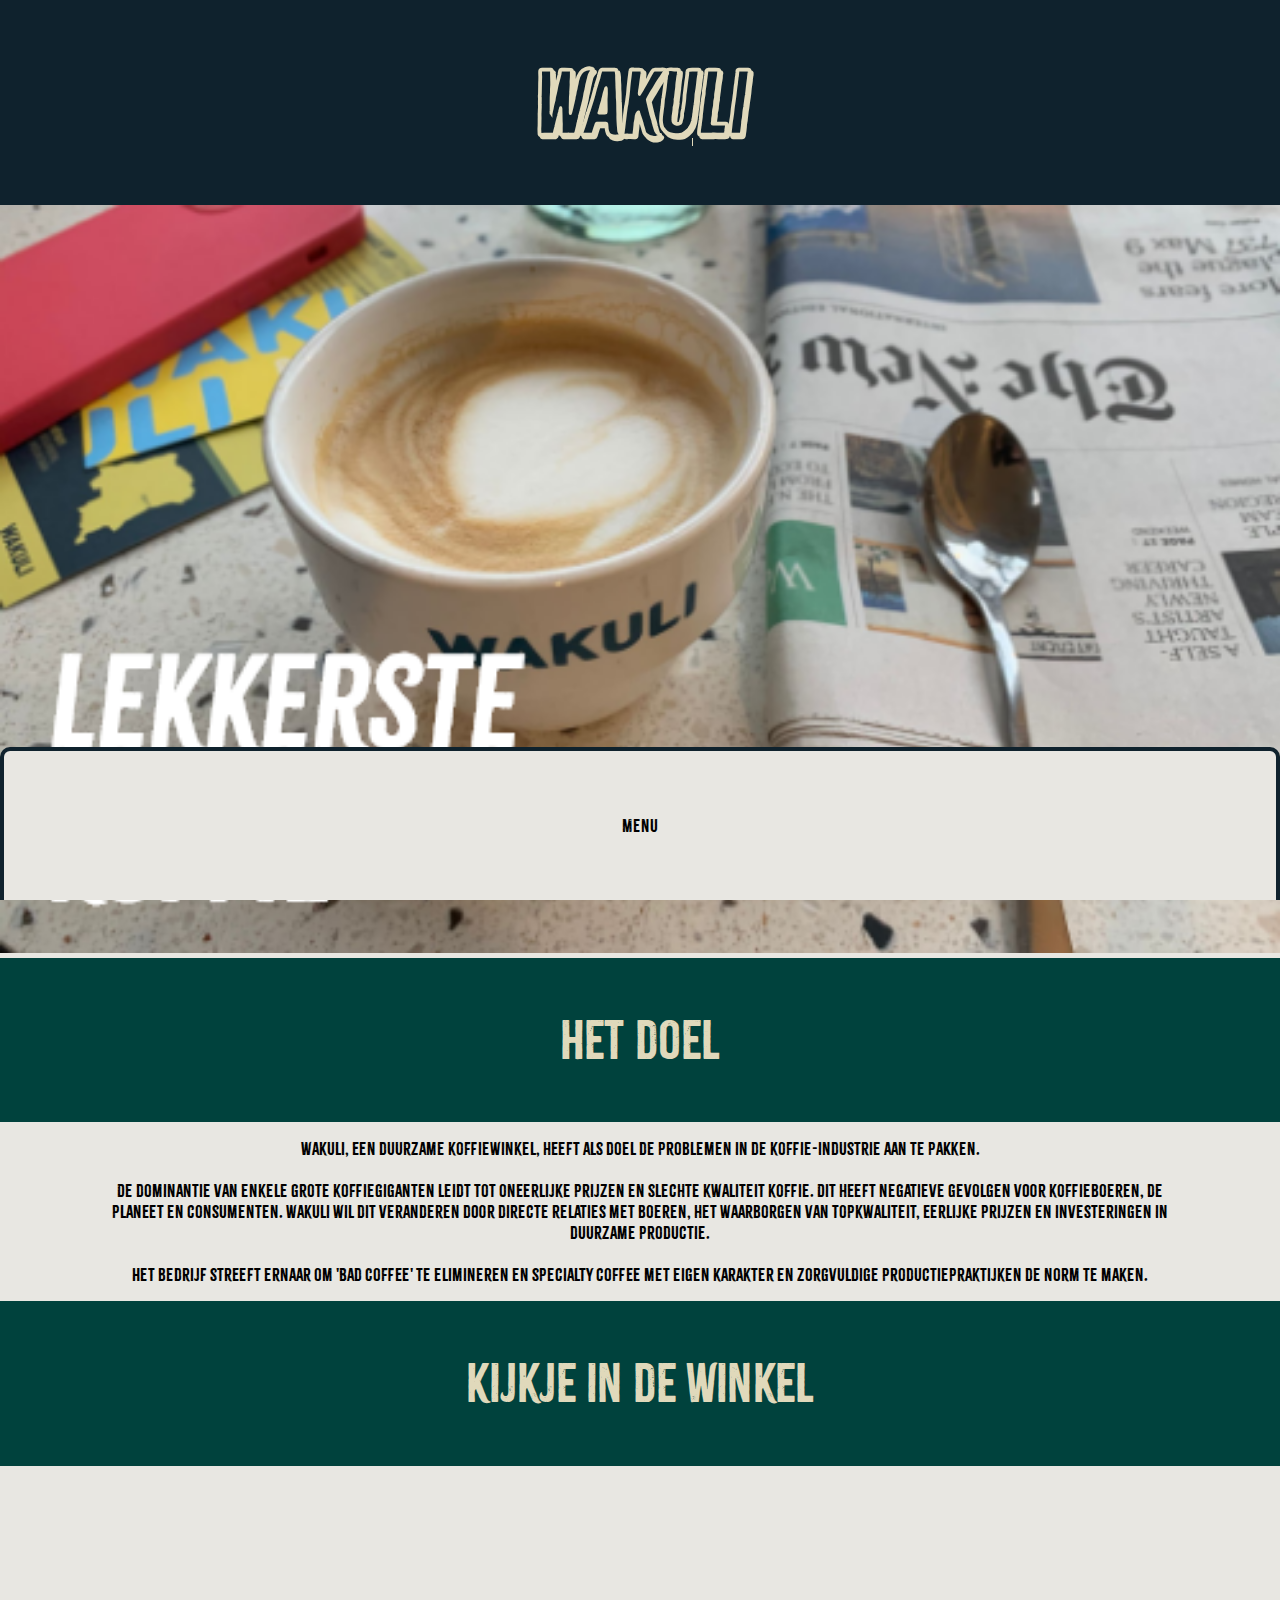
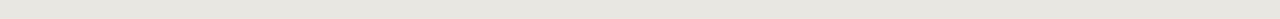
<file: index.html>
<!DOCTYPE html>
<html lang="NL">
  <head>
    <meta charset="UTF-8" />
    <meta name="viewport" content="width=device-width, initial-scale=1.0" />
    <title>Wakuli | Homepage</title>
    <link rel="stylesheet" href="stylesheet.css" />
  </head>
  <body>
    <header>
      <h1><a href="index.html">Wakuli</a></h1>
    </header>
    <main>
      <!-- bronvermelding voor slideshow: https://www.tutorialspoint.com/programming-a-slideshow-with-html-and-css -->
      <div class="parent">
        <div class="slides">
          <div class="element">
            <h3 class="content">
              <img src="images/zelf/1.1.png" alt="ingeschonken koffie" />
            </h3>
          </div>
          <div class="element">
            <h3 class="content">
              <img src="images/zelf/3.1.png" alt="emmer met koffiebonen" />
            </h3>
          </div>
          <div class="element">
            <h3 class="content">
              <img
                src="images/zelf/4.1.png"
                alt="medewerker die de machine aanvult"
              />
            </h3>
          </div>
          <div class="element">
            <h3 class="content">
              <img
                src="images/zelf/5.1.png"
                alt="koffie die wordt ingeschonken"
              />
            </h3>
          </div>
        </div>
      </div>
      <section>
        <article class="doel">
          <h2>Het doel</h2>
          <p>
            Wakuli, een duurzame koffiewinkel, heeft als doel de problemen in de
            koffie-industrie aan te pakken. <br><br>De dominantie van enkele grote
            koffiegiganten leidt tot oneerlijke prijzen en slechte kwaliteit
            koffie. Dit heeft negatieve gevolgen voor koffieboeren, de planeet
            en consumenten. Wakuli wil dit veranderen door directe relaties met
            boeren, het waarborgen van topkwaliteit, eerlijke prijzen en
            investeringen in duurzame productie.<br><br> Het bedrijf streeft ernaar om
            'Bad Coffee' te elimineren en specialty coffee met eigen karakter en
            zorgvuldige productiepraktijken de norm te maken.
          </p>
        </article>
        <article>
          <h2>Kijkje in de winkel</h2>
        </article>
      </section>
    </main>

    <footer>
      <div class="menu">
        <a href="index.html">Homepage</a>
        <a href="product.html">Product</a>
        <a href="duurzaam.html">Duurzaam</a>
        <a href="gegevens.html">Gegevens</a>
      </div>
      <p>Menu</p>
    </footer>
  </body>
</html>
</file>
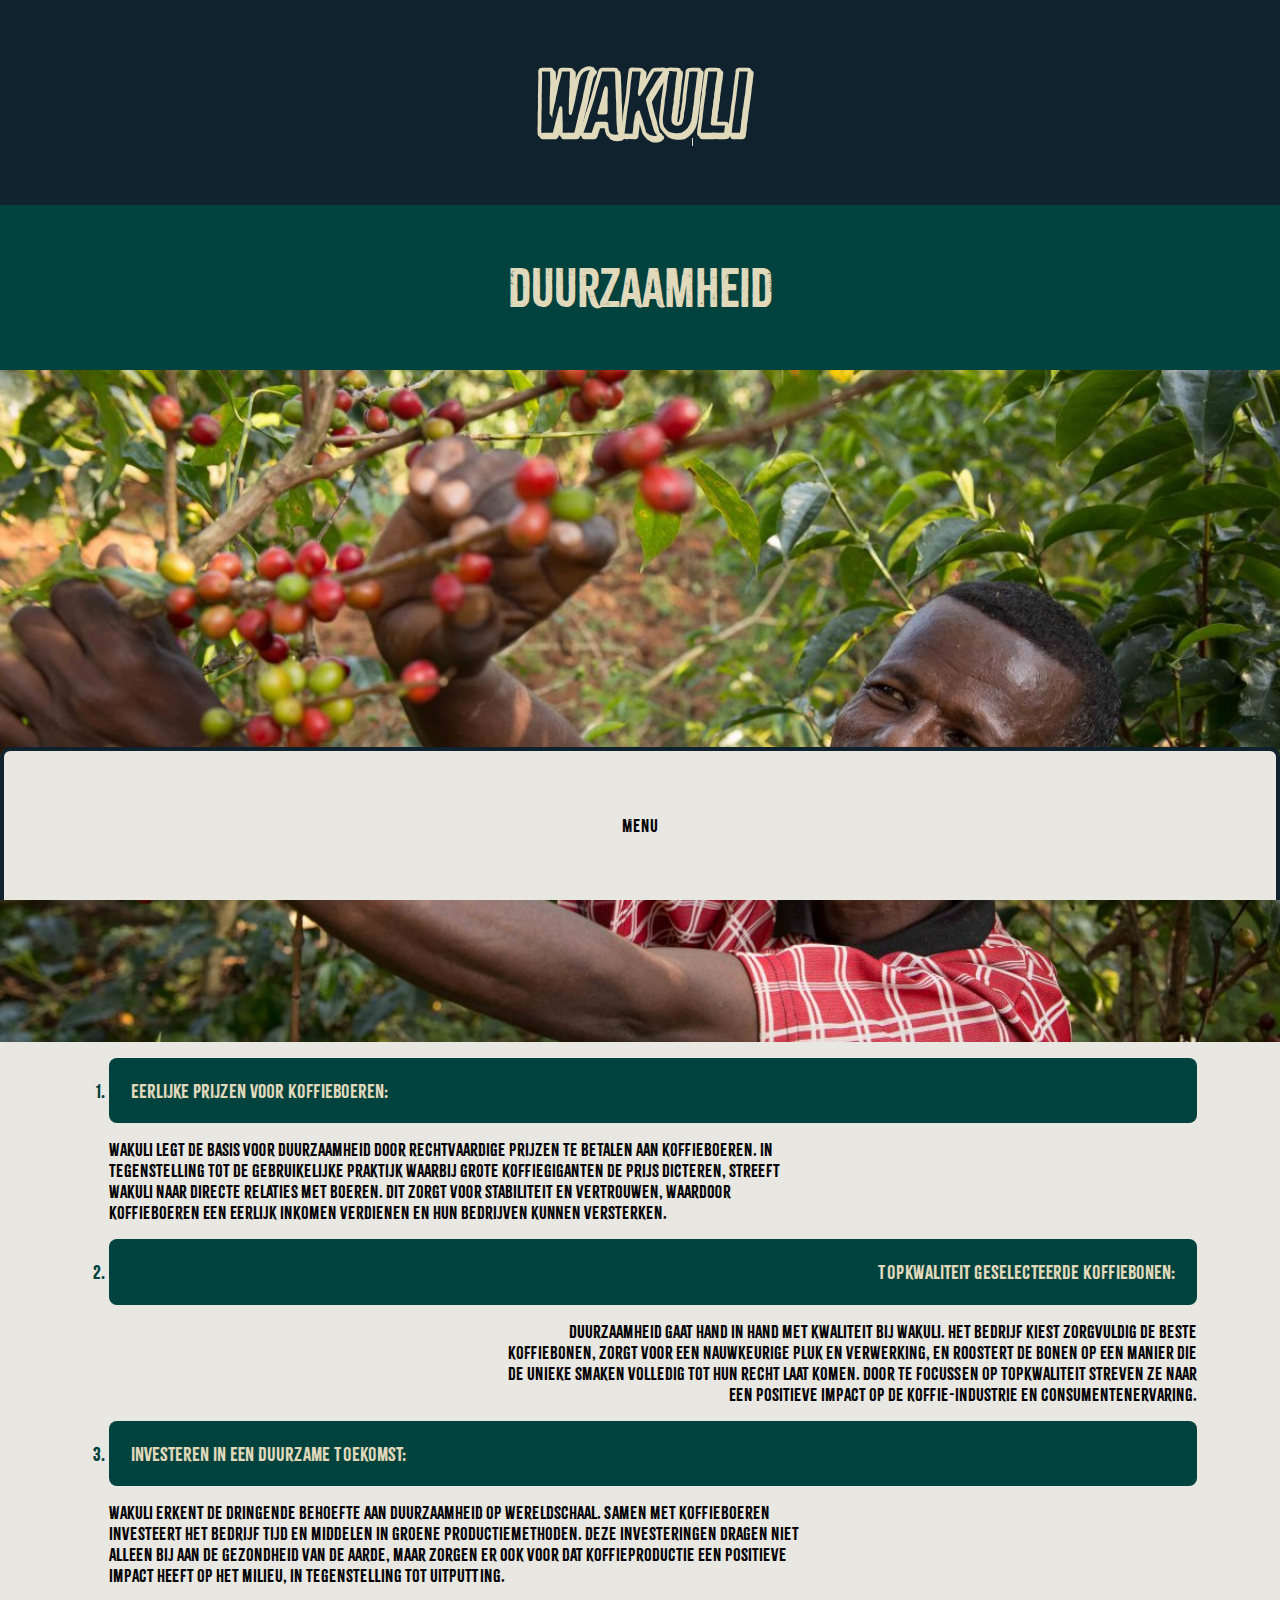
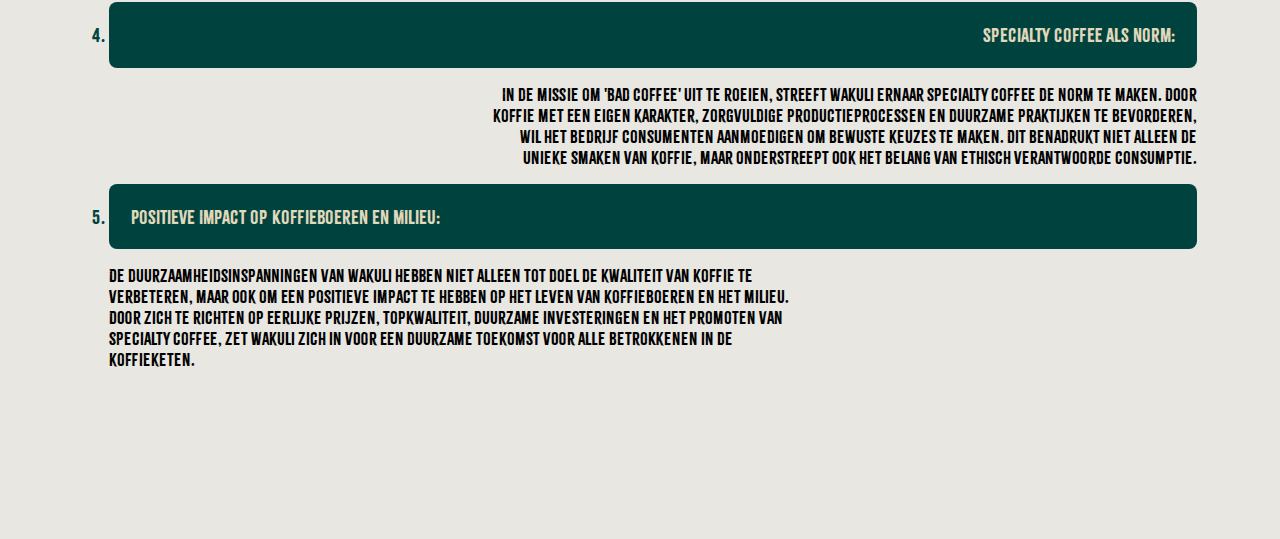
<file: duurzaam.html>
<!DOCTYPE html>
<html lang="NL">
  <head>
    <meta charset="UTF-8" />
    <meta name="viewport" content="width=device-width, initial-scale=1.0" />
    <title>Wakuli | Duurzaamheid</title>
    <link rel="stylesheet" href="stylesheet.css" />
  </head>
  <body>
    <header>
      <h1><a href="index.html">Wakuli</a></h1>
    </header>
    <main>
      <h2>Duurzaamheid</h2>
      <img class="foto" src="images/koffieboer.jpg" alt="koffieboer" />
      <section>
        <article>
          <ol>
            <div class="links">
            <li>Eerlijke Prijzen voor Koffieboeren:</li>
            <p>
              Wakuli legt de basis voor duurzaamheid door rechtvaardige prijzen
              te betalen aan koffieboeren. In tegenstelling tot de gebruikelijke
              praktijk waarbij grote koffiegiganten de prijs dicteren, streeft
              Wakuli naar directe relaties met boeren. Dit zorgt voor
              stabiliteit en vertrouwen, waardoor koffieboeren een eerlijk
              inkomen verdienen en hun bedrijven kunnen versterken.
            </p>
            </div>
            <div class="rechts">
            <li>Topkwaliteit Geselecteerde Koffiebonen:</li>
            <p>
              Duurzaamheid gaat hand in hand met kwaliteit bij Wakuli. Het
              bedrijf kiest zorgvuldig de beste koffiebonen, zorgt voor een
              nauwkeurige pluk en verwerking, en roostert de bonen op een manier
              die de unieke smaken volledig tot hun recht laat komen. Door te
              focussen op topkwaliteit streven ze naar een positieve impact op
              de koffie-industrie en consumentenervaring.
            </p>
            </div>
            <div class="links">
            <li>Investeren in een Duurzame Toekomst:</li>
            <p>
              Wakuli erkent de dringende behoefte aan duurzaamheid op
              wereldschaal. Samen met koffieboeren investeert het bedrijf tijd
              en middelen in groene productiemethoden. Deze investeringen dragen
              niet alleen bij aan de gezondheid van de aarde, maar zorgen er ook
              voor dat koffieproductie een positieve impact heeft op het milieu,
              in tegenstelling tot uitputting.
            </p>
            </div>
            <div class="rechts">
            <li>Specialty Coffee als Norm:</li>
            <p>
              In de missie om 'Bad Coffee' uit te roeien, streeft Wakuli ernaar
              specialty coffee de norm te maken. Door koffie met een eigen
              karakter, zorgvuldige productieprocessen en duurzame praktijken te
              bevorderen, wil het bedrijf consumenten aanmoedigen om bewuste
              keuzes te maken. Dit benadrukt niet alleen de unieke smaken van
              koffie, maar onderstreept ook het belang van ethisch verantwoorde
              consumptie.
            </p>
            </div>
            <div class="links">
            <li>Positieve Impact op Koffieboeren en Milieu:</li>
            <p>
              De duurzaamheidsinspanningen van Wakuli hebben niet alleen tot
              doel de kwaliteit van koffie te verbeteren, maar ook om een
              positieve impact te hebben op het leven van koffieboeren en het
              milieu. Door zich te richten op eerlijke prijzen, topkwaliteit,
              duurzame investeringen en het promoten van specialty coffee, zet
              Wakuli zich in voor een duurzame toekomst voor alle betrokkenen in
              de koffieketen.
            </p>
            </div>
          </ol>
        </article>
      </section>
    </main>

    <footer>
      <div class="menu">
        <a href="index.html">Homepage</a>
        <a href="product.html">Product</a>
        <a href="duurzaam.html">Duurzaam</a>
        <a href="gegevens.html">Gegevens</a>
      </div>
      <p>Menu</p>
    </footer>
  </body>
</html>
</file>
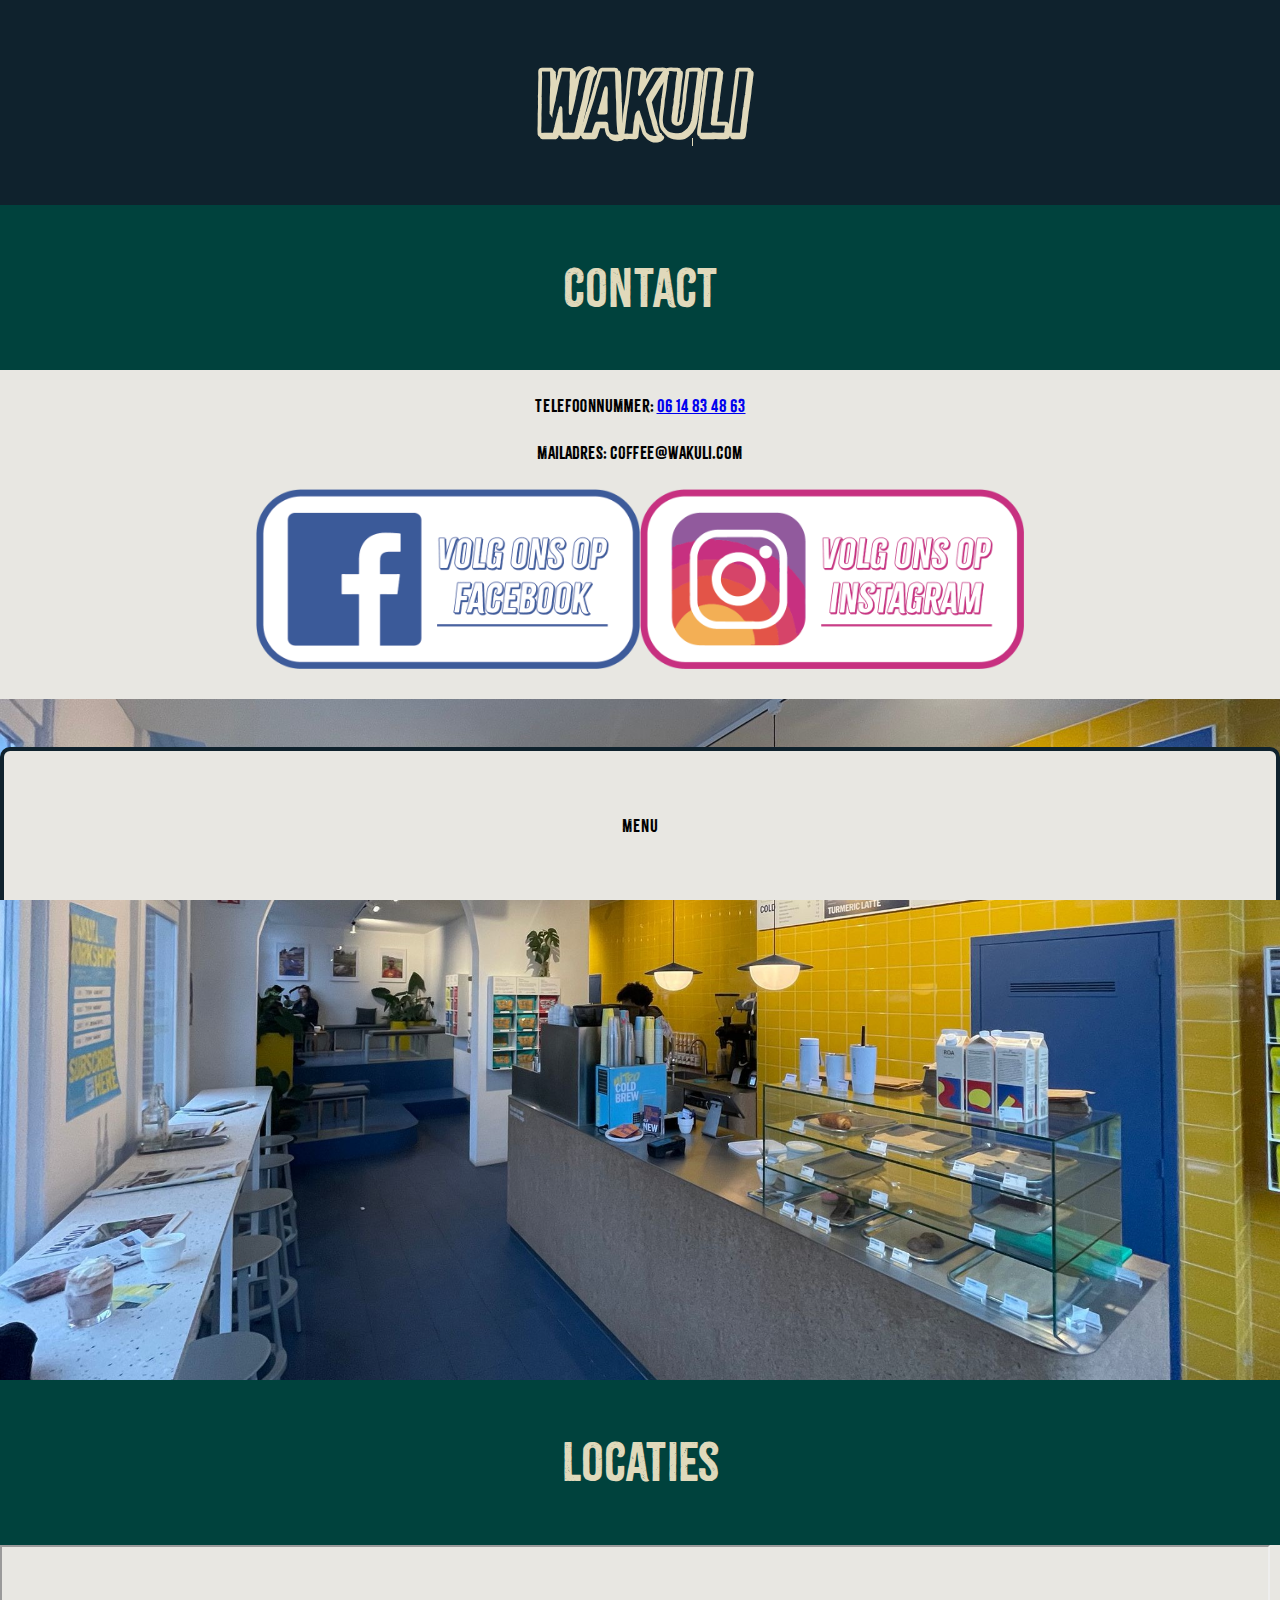
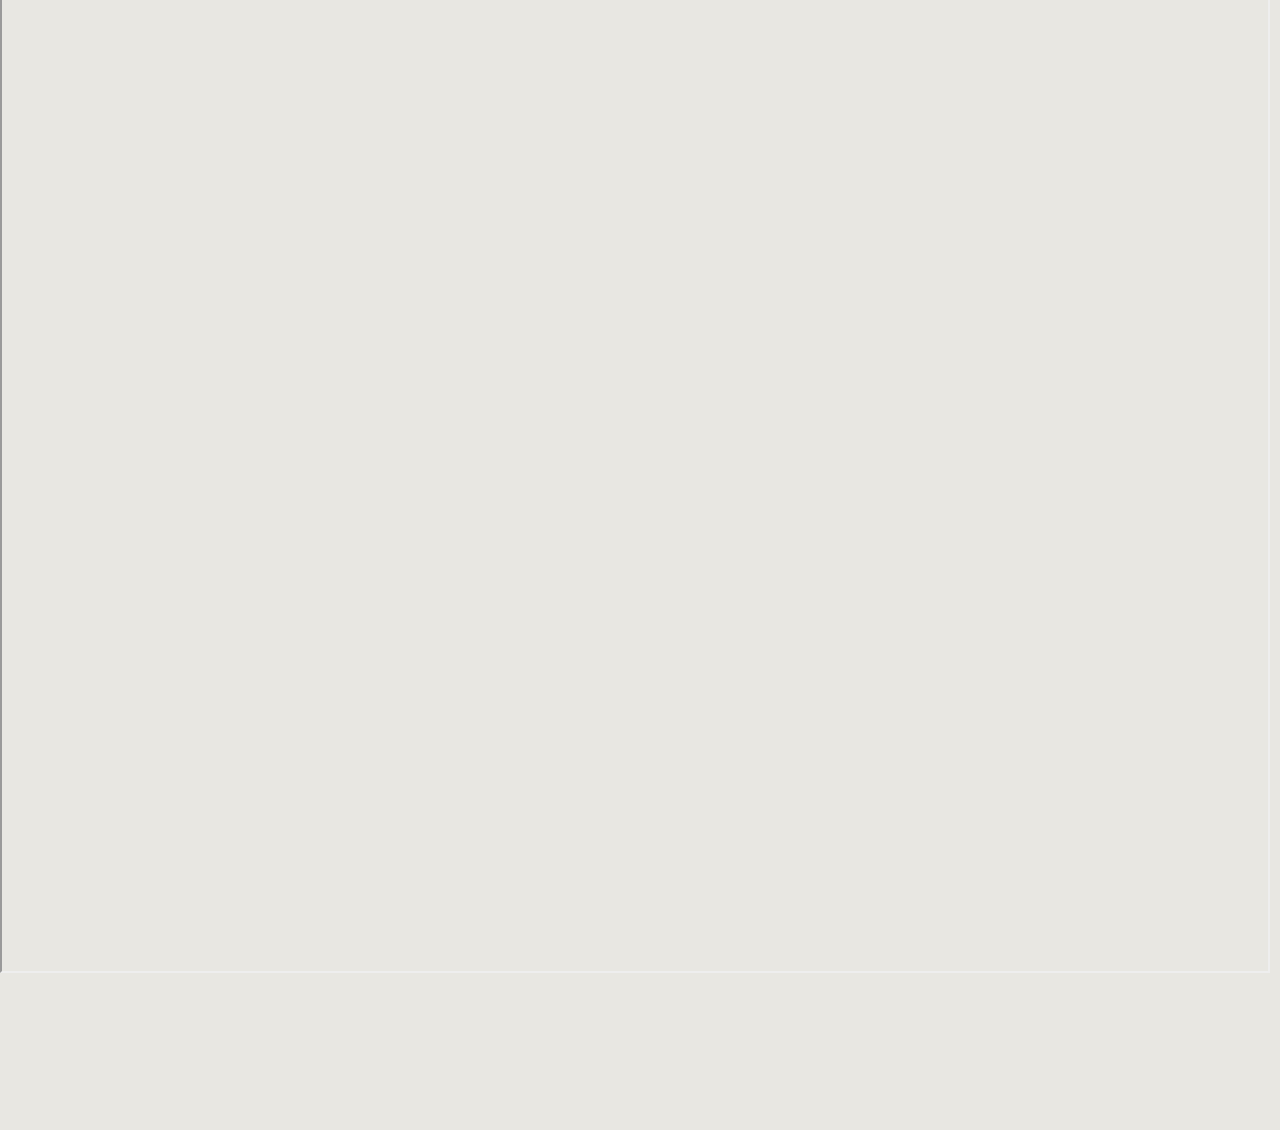
<file: gegevens.html>
<!DOCTYPE html>
<html lang="NL">
  <head>
    <meta charset="UTF-8" />
    <meta name="viewport" content="width=device-width, initial-scale=1.0" />
    <title>Wakuli | Gegevens</title>
    <link rel="stylesheet" href="stylesheet.css" />
  </head>
  <body>
    <header>
      <h1><a href="index.html">Wakuli</a></h1>
    </header>
    <main>
      <section>
        <h2>Contact</h2>
        <article class="contact">
          <p>
            Telefoonnummer:
            <a
              href="https://api.whatsapp.com/send/?phone=31614834863&text=urlencodedtext&type=phone_number&app_absent=0"
              >06 14 83 48 63</a
            >
          </p>
          <p>Mailadres: coffee@wakuli.com</p>
          <p>
            <a href="https://www.facebook.com/WakuliCoffee/?locale=nl_NL"
              ><img src="images/facebook.png" alt="facebook-volg-knop" /></a
            ><a href="https://www.instagram.com/wakulicoffee/"
              ><img src="images/insta.png" alt="insta-volg-knop"
            /></a>
          </p>
        </article>
      </section>
      <img class="foto" src="images/zelf/7.1.jpeg" alt="winkel" />
      <section>
        <h2>Locaties</h2>
        <article>
          <iframe
            class="googlemaps"
            src="https://www.google.com/maps/embed?pb=!1m18!1m12!1m3!1d19489.003100787977!2d4.8919827441716315!3d52.36814637610751!2m3!1f0!2f0!3f0!3m2!1i1024!2i768!4f13.1!3m3!1m2!1s0x47c6099647cff60d%3A0xf70382599747d6c3!2sWakuli%20specialty%20coffee%20bar!5e0!3m2!1snl!2snl!4v1704983225850!5m2!1snl!2snl"
            allowfullscreen=""
            loading="lazy"
            referrerpolicy="no-referrer-when-downgrade">
        </iframe>
        </article>
      </section>
    </main>

    <footer>
      <div class="menu">
        <a href="index.html">Homepage</a>
        <a href="product.html">Product</a>
        <a href="duurzaam.html">Duurzaam</a>
        <a href="gegevens.html">Gegevens</a>
      </div>
      <p>Menu</p>
    </footer>
  </body>
</html>
</file>
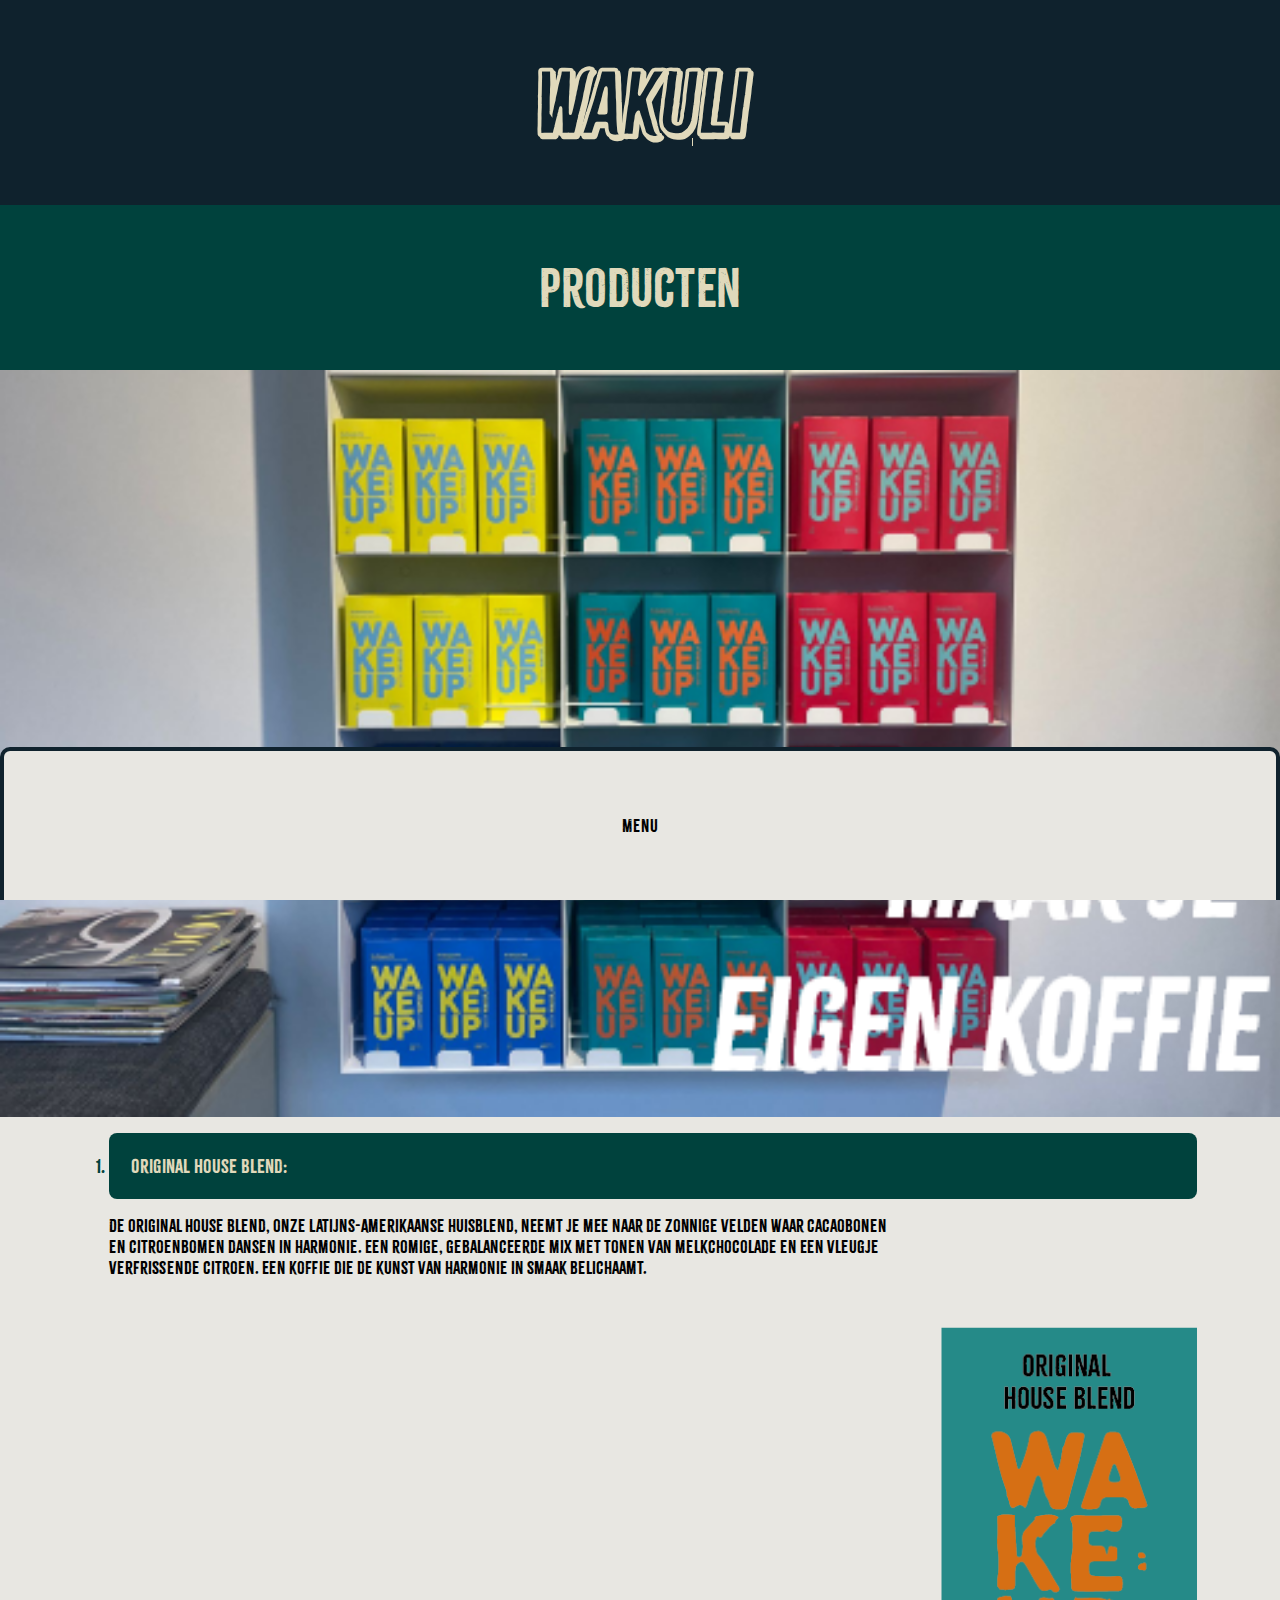
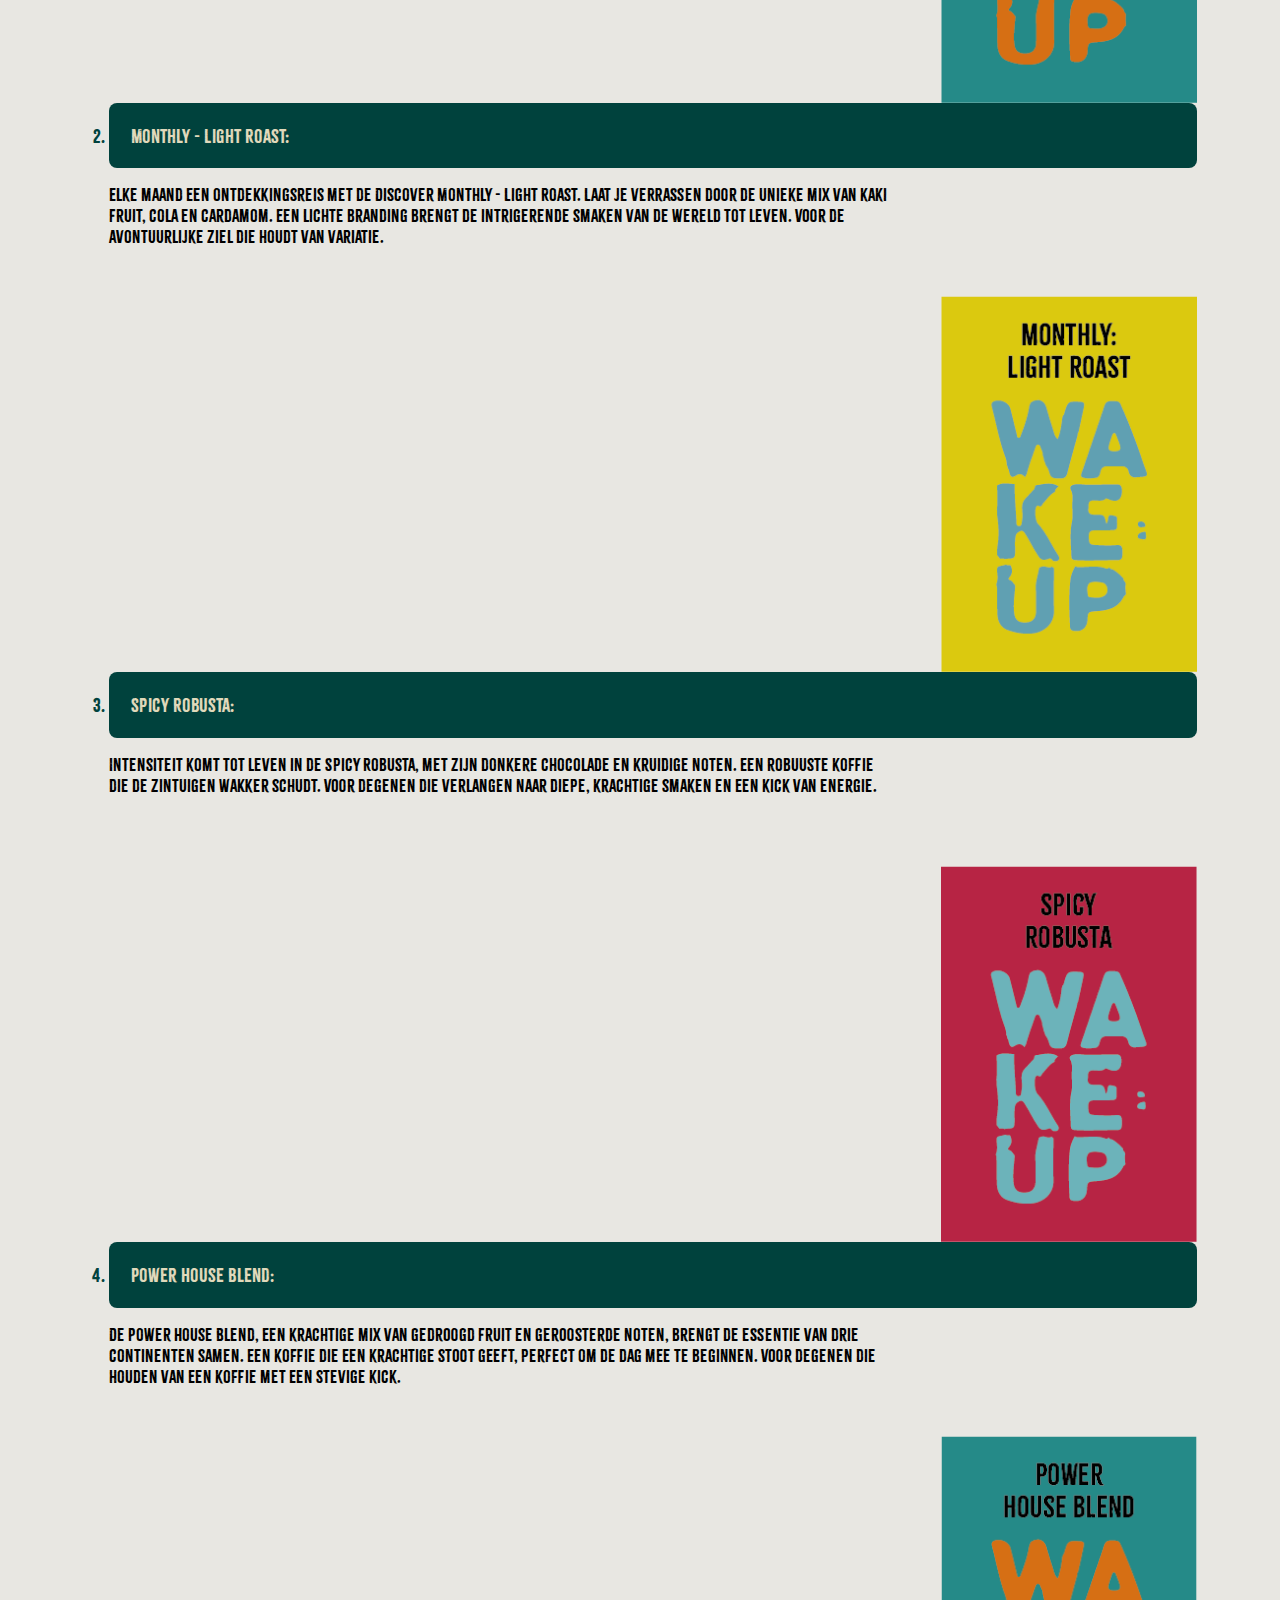
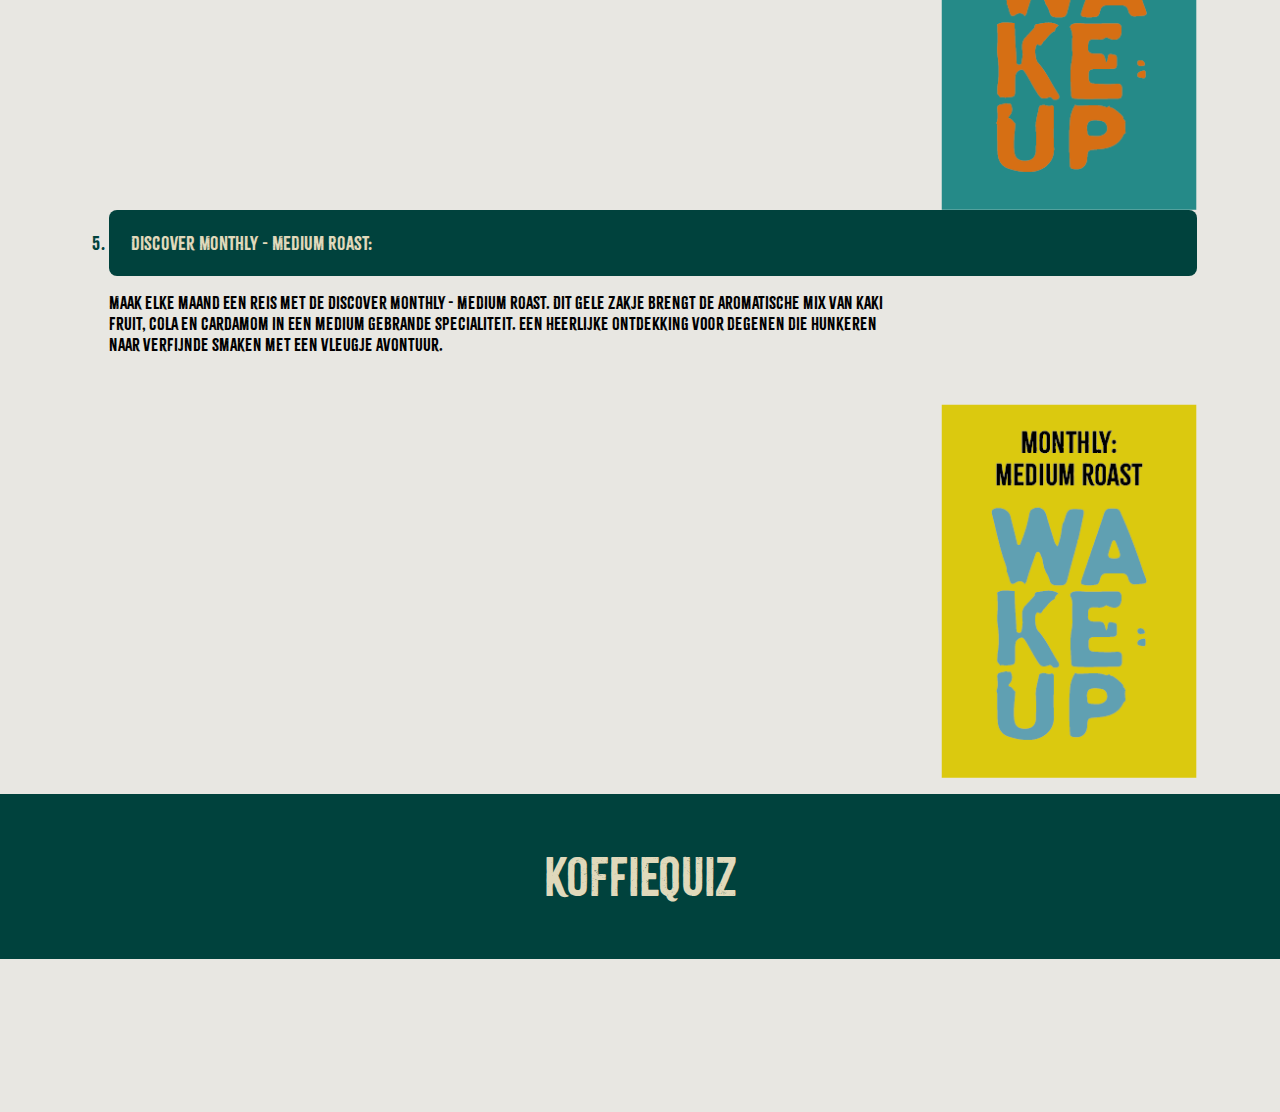
<file: product.html>
<!DOCTYPE html>
<html lang="NL">
  <head>
    <meta charset="UTF-8" />
    <meta name="viewport" content="width=device-width, initial-scale=1.0" />
    <title>Wakuli | Producten</title>
    <link rel="stylesheet" href="stylesheet.css" />
  </head>
  <body>
    <header>
      <h1><a href="index.html">Wakuli</a></h1>
    </header>
    <main>
      <h2>Producten</h2>
      <img class="foto" src="images/zelf/6.1.png" alt="koffie" />
      <section>
        <article>
          <ol>
            <li>Original House Blend:</li>
            <div class="product-flex">
              <p>
                De Original House Blend, onze Latijns-Amerikaanse huisblend,
                neemt je mee naar de zonnige velden waar cacaobonen en
                citroenbomen dansen in harmonie. Een romige, gebalanceerde mix
                met tonen van melkchocolade en een vleugje verfrissende citroen.
                Een koffie die de kunst van harmonie in smaak belichaamt.
              </p>
              <img class="productimg" src="images/zelf/t6.png" alt="Medium Roast koffiezak" />
            </div>
            <li>Monthly - Light Roast:</li>
            <div class="product-flex">
              <p>
                Elke maand een ontdekkingsreis met de Discover Monthly - Light
                Roast. Laat je verrassen door de unieke mix van kaki fruit, cola
                en cardamom. Een lichte branding brengt de intrigerende smaken
                van de wereld tot leven. Voor de avontuurlijke ziel die houdt
                van variatie.
              </p>
              <img class="productimg" src="images/zelf/t4.png" alt="Light Roast koffiezak" />
            </div>
            <li>Spicy Robusta:</li>
            <div class="product-flex">
              <p>
                Intensiteit komt tot leven in de Spicy Robusta, met zijn donkere
                chocolade en kruidige noten. Een robuuste koffie die de
                zintuigen wakker schudt. Voor degenen die verlangen naar diepe,
                krachtige smaken en een kick van energie.
              </p>
              <img class="productimg" src="images/zelf/t8.png" alt="Spicy Robusta koffiezak" />
            </div>
            <li>Power House Blend:</li>
            <div class="product-flex">
              <p>
                De Power House Blend, een krachtige mix van gedroogd fruit en
                geroosterde noten, brengt de essentie van drie continenten
                samen. Een koffie die een krachtige stoot geeft, perfect om de
                dag mee te beginnen. Voor degenen die houden van een koffie met
                een stevige kick.
              </p>
              <img class="productimg" src="images/zelf/t7.png" alt="Power House koffiezak" />
            </div>
            <li>Discover Monthly - Medium Roast:</li>
            <div class="product-flex">
              <p>
                Maak elke maand een reis met de Discover Monthly - Medium Roast.
                Dit gele zakje brengt de aromatische mix van kaki fruit, cola
                en cardamom in een medium gebrande specialiteit. Een heerlijke
                ontdekking voor degenen die hunkeren naar verfijnde smaken met
                een vleugje avontuur.
              </p>
              <img class="productimg" src="images/zelf/t5.png" alt="Medium Roast koffiezak" />
            </div>
          </ol>
        </article>
      </section>
      <section>
        <article>
          <h2>KoffieQuiz</h2>
        </article>
      </section>
    </main>

    <footer>
      <div class="menu">
        <a href="index.html">Homepage</a>
        <a href="product.html">Product</a>
        <a href="duurzaam.html">Duurzaam</a>
        <a href="gegevens.html">Gegevens</a>
      </div>
      <p>Menu</p>
    </footer>
  </body>
</html>
</file>
<file: stylesheet.css>
@font-face {
    font-family: "Citrus Regular";
    src: url(fonts/CitrusGothic-Regular.ttf);
}

@font-face {
    font-family: "Citrus Shadow";
    src: url(fonts/CitrusGothicShadow-Italic.ttf);
}

@font-face {
    font-family: "Citrus Inline";
    src: url(fonts/CitrusGothicInline-Regular.ttf);
}

header{
    background-color: #0f222d;
}

body{
    background-color: #E8E7E2;
    margin: 0%;
}

h1{
   font-size: 500%;
   font-family: "Citrus Shadow"; 
   text-align: center;
   background-color: #0f222d;
   color: #e0d9bb;
   padding-top: 4%;
   padding-bottom: 4%;
   margin: 0%;
}

h1 a{
    color: #e0d9bb;
}

h3.content, .parent, .slides, .element, .content, content > img{
    margin: 0;
}


h2{
    font-size: 3em;
    font-family: "Citrus Regular"; 
    font-weight: 1;
    text-align: center;
    background-color: #00423d;
    color: #e0d9bb;
    padding-top: 4%;
    padding-bottom: 4%;
    margin: 0%;
}

article{
    font-family: "Citrus Regular";
}

/* bronvermelding voor slideshow: https://www.tutorialspoint.com/programming-a-slideshow-with-html-and-css */
.parent { width: 100vw; overflow: hidden;}

.element { width: 100vw; float: left;}

.slides { width: calc(100vw * 4); animation: slideShow 25s ease infinite;}

h3 img{
width: 100vw;
height: auto;
}

@keyframes slideShow {
   20% {margin-left: 0px;}
   40% {margin-left: calc(-100vw * 1);}
   60% {margin-left: calc(-100vw * 2);}
   80% {margin-left: calc(-100vw * 3);}
}

.foto{
    display: block;
    width: 100%;
}

.doel p{
    text-align: center;
    padding-left: 8vw;
    padding-right: 8vw;
}

article p{
    font-size: 1em;  
}

.productimg{
    width: 20vw;
    height: fit-content;
    margin-top: 10vw;
    margin-left: 4vw;
}

article li{
    font-size: 1.1em;
    /* font-weight: 600; */
    background-color: #00423d;
    color: #e0d9bb;
    border-radius: 8px;
    padding: 2%;
}

li::marker{
    color:#00423d;
}

article ol{
    width: 85vw;
    padding-top: 0;
    padding-left: 8.5vw;
}

.rechts{
    text-align: end;
}

.links p{
    margin-right: 30vw;
}

.rechts p{
    margin-left: 30vw;
}
    
.product-flex{
    display: flex;
}

iframe{
    width: 98.9vw;
    height: 80vw;   
}

.contact p{
    margin: 2vw;
    text-align: center;
}

.contact img{
    width: 30vw;
    padding-top: 0;
    padding-bottom: 0;
}

footer{
    font-family: "Citrus Regular";
    position: sticky;
    bottom: 0;
}

.menu{
    color: #362B1C;
    padding-top: 3%;
    padding-bottom: 3%;
    text-align: center;
    display: none;
}

footer:hover .menu{
    display: block;
}

footer{
    background-color: #E8E7E2;
    text-align: center;
    display: block;
    border-top: 4px solid #0f222d;
    border-left: 4px solid #0f222d;
    border-right: 4px solid #0f222d;
    border-top-left-radius: 10px;
    border-top-right-radius: 10px;
    padding: 5%;
}

footer p{
    margin: 0;
    padding: 0;
}



hoe krijg ik de lijntjes tussen h1 en h2 weg?
hoe krijg ik de padding om de slideshow weg?
hoe krijg ik de footer geanimeerd naar boven?
hoe krijg ik bij producten de foto's er mooi naast?
hoe krijg ik bij duurzaam de cijfers naast te rechtse tekst?
hoe krijg ik de teskt om de plaatjes heen bij producten en duurzaamheid?
</file>
